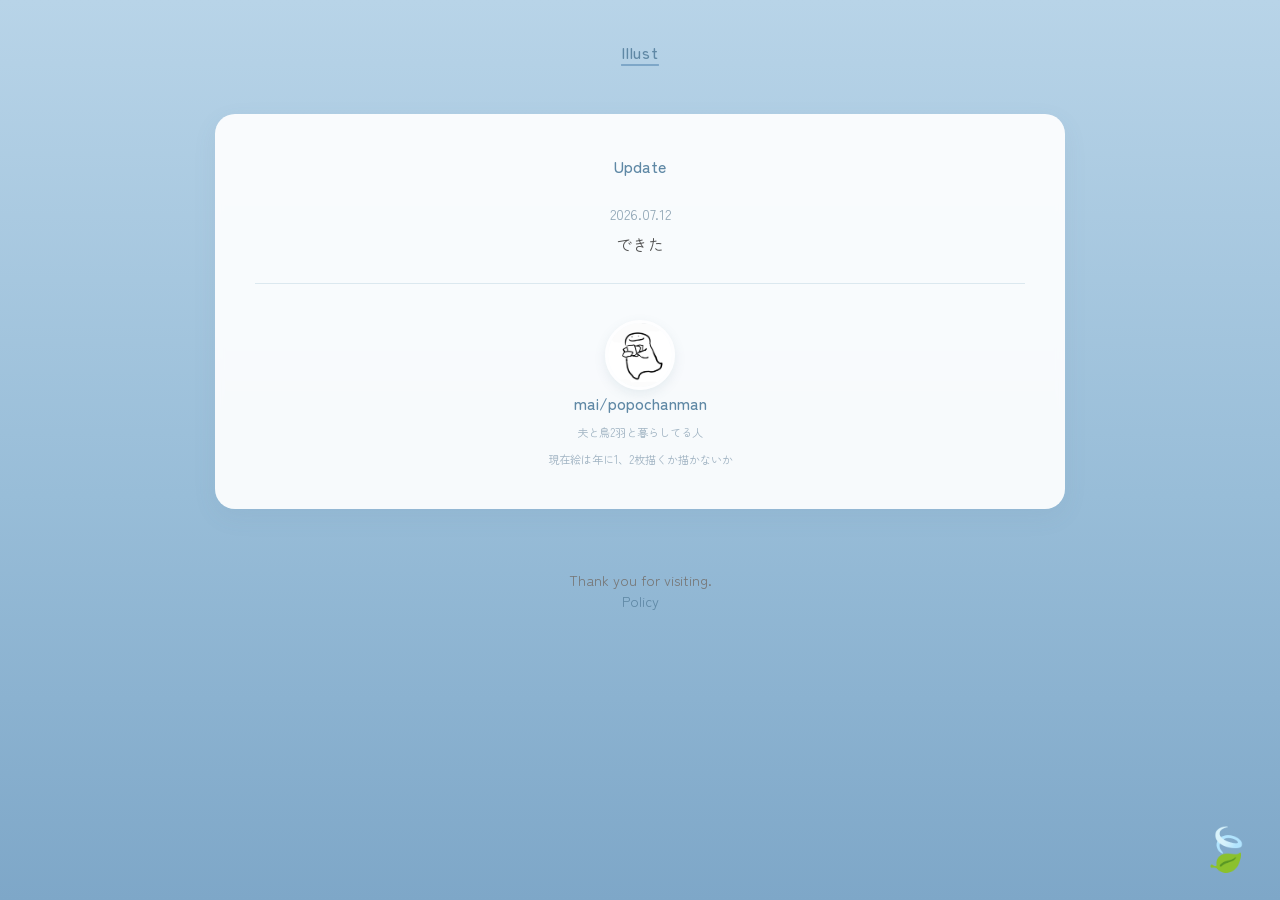
<file: index.html>
<!DOCTYPE html>
<html lang="ja">
<head>

<meta name="robots" content="index,follow,noimageai,noai">

    <meta name="robots" content="max-image-preview:large">
    

    
    <meta charset="UTF-8">
    <meta name="viewport" content="width=device-width, initial-scale=1.0">

    <title>My Illustration</title>

    <link rel="preconnect" href="https://fonts.googleapis.com">
    <link rel="preconnect" href="https://fonts.gstatic.com" crossorigin>
    <link href="https://fonts.googleapis.com/css2?family=Zen+Maru+Gothic:wght@400;500;700&display=swap" rel="stylesheet">

    <link rel="stylesheet" href="css/style.css">
</head>

<body>

<div class="container">

    <header>
        <nav>
            <a href="illust.html">Illust</a>
        </nav>
    </header>

    <main>

        <div class="card home-card">

            <!-- Update -->
            <section class="updates">

                <h2>Update</h2>

                <article class="update-item">
                    <p class="update-date">2026.07.12</p>
                    <p>できた</p>
                </article>

                <!--
                更新するときは、この article をコピーして追加するだけ！

                <article class="update-item">
                    <p class="update-date">2026.07.20</p>
                    <p>Added new illustrations.</p>
                </article>
                -->

            </section>

            <hr class="section-line">

            <!-- Profile -->
            <section class="profile">

<img src="images/illust/icon.jpg" alt="mai" class="profile-icon">


                <h1>mai/popochanman</h1>

<p class="profile-message">
        夫と鳥2羽と暮らしてる人
</p>
                <p class="profile-message">
        現在絵は年に1、2枚描くか描かないか
                </p>


                
            </section>

        </div>

    </main>

    <footer>

        <p>Thank you for visiting.</p>

        <p>
            <a href="policy.html">Policy</a>
        </p>

    </footer>

    

<a href="Link.html" class="leaf-link" aria-label="Linkページへ">
    🍃
</a>


</div>

</body>
</html>
</file>
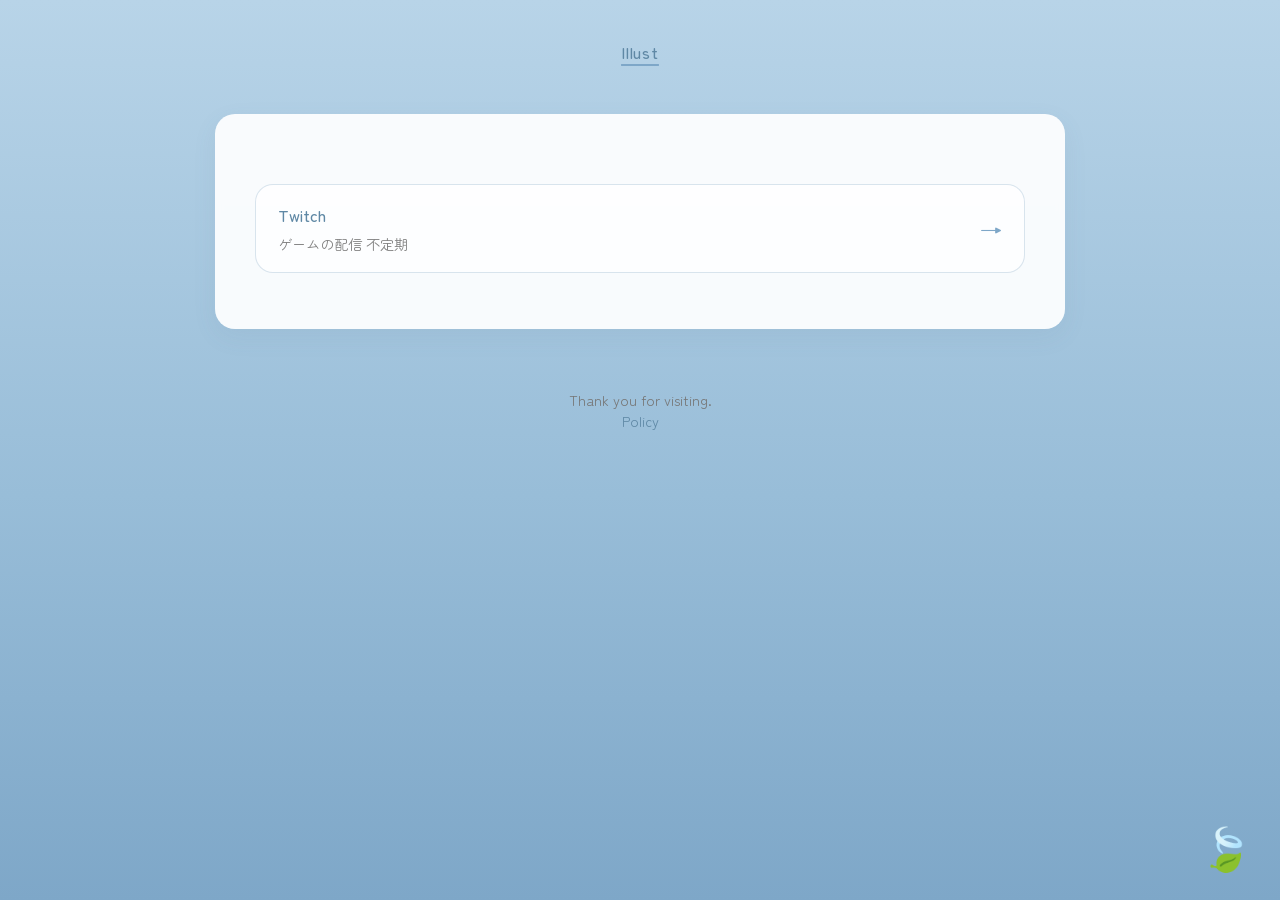
<file: Link.html>
<!DOCTYPE html>
<html lang="ja">
<head>

    <meta name="robots" content="index,follow,noimageai,noai">

    <meta name="robots" content="max-image-preview:large">
    
    <meta charset="UTF-8">
    <meta name="viewport" content="width=device-width, initial-scale=1.0">

    <title>Link | My Illustration</title>

    <link rel="preconnect" href="https://fonts.googleapis.com">
    <link rel="preconnect" href="https://fonts.gstatic.com" crossorigin>
    <link href="https://fonts.googleapis.com/css2?family=Zen+Maru+Gothic:wght@400;500;700&display=swap" rel="stylesheet">

    <link rel="stylesheet" href="css/style.css">
</head>

<body>

<div class="container">

    <header>
        <nav>
            <a href="illust.html">Illust</a>
        </nav>
    </header>

    <main>

        <section class="card">



            <section class="link-group">

               

                <a href="https://www.twitch.tv/popochanman_" class="link-card">

                    <div>
                        <h4>Twitch</h4>
                        <p>ゲームの配信 不定期</p>
                    </div>

                    <span class="visit">→</span>

                </a>

            </section>

        </section>

    </main>

    <footer>

        <p>Thank you for visiting.</p>

        <p>
            <a href="policy.html">Policy</a>
        </p>

    </footer>

    <!-- Homeへ戻る -->
    <a href="index.html" class="leaf-link" aria-label="Homeへ戻る">
        🍃
    </a>

</div>

</body>
</html>
</file>
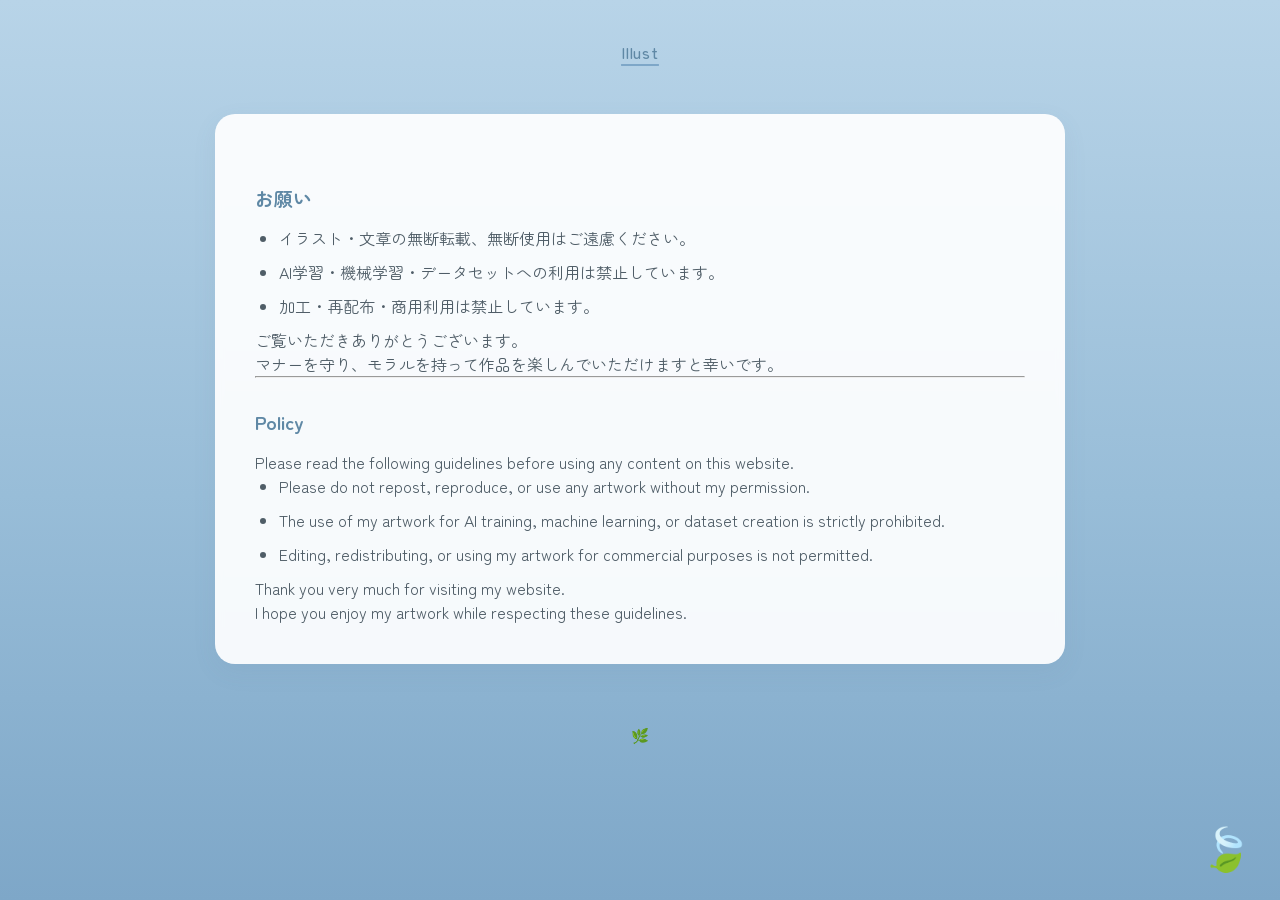
<file: policy.html>
<!DOCTYPE html>
<html lang="ja">
<head>


    <meta name="robots" content="index,follow,noimageai,noai">

    <meta name="robots" content="max-image-preview:large">
    
    <meta charset="UTF-8">
    <meta name="viewport" content="width=device-width, initial-scale=1.0">

    <title>Policy | My Illustration</title>

    <link rel="preconnect" href="https://fonts.googleapis.com">
    <link rel="preconnect" href="https://fonts.gstatic.com" crossorigin>
    <link href="https://fonts.googleapis.com/css2?family=Zen+Maru+Gothic:wght@400;500;700&display=swap" rel="stylesheet">

    <link rel="stylesheet" href="css/style.css">
</head>

<body>

<div class="container">

    <header>
        <nav>
            <a href="illust.html">Illust</a>
        </nav>
    </header>

    <main>

        <section class="card">

            <h3>お願い</h3>

            <ul class="policy-list">
                <li>イラスト・文章の無断転載、無断使用はご遠慮ください。</li>
                <li>AI学習・機械学習・データセットへの利用は禁止しています。</li>
                <li>加工・再配布・商用利用は禁止しています。</li>

            </ul>

            <p>
                ご覧いただきありがとうございます。<br>
                マナーを守り、モラルを持って作品を楽しんでいただけますと幸いです。
            </p>

            <hr>

            <h3>Policy</h3>

            <p>
                Please read the following guidelines before using any content on this website.
            </p>

            <ul class="policy-list">
                <li>Please do not repost, reproduce, or use any artwork without my permission.</li>
        
                <li>The use of my artwork for AI training, machine learning, or dataset creation is strictly prohibited.</li>
                <li>Editing, redistributing, or using my artwork for commercial purposes is not permitted.</li>
            
            </ul>

            <p>
                Thank you very much for visiting my website.<br>
                I hope you enjoy my artwork while respecting these guidelines.
            </p>

        </section>

    </main>

    <footer>

        <p>🌿</p>
 

    </footer>

   
    
    
    <a href="Link.html" class="leaf-link" aria-label="Linkページへ">
    🍃
</a>


</div>

</body>
</html>
</file>
<file: css/style.css>
/* =====================================
   Reset
===================================== */

* {
    margin: 0;
    padding: 0;
    box-sizing: border-box;
}

/* =====================================
   Body
===================================== */

body {
    margin: 0;
    font-family: "Zen Maru Gothic", sans-serif;

    background: linear-gradient(
        180deg,
        #b8d4e8 0%,
        #98bdd8 55%,
        #7ea7c8 100%
    );

    color: #4f5d67;
    min-height: 100vh;
}

.container {
    width: 90%;
    max-width: 1000px;
    margin: 0 auto;
    padding: 40px 20px;
}




/* =====================================
   Navigation
===================================== */

nav {
    display: flex;
    justify-content: center;
    gap: 40px;
    margin-bottom: 50px;
}


nav a {
    color: #5f88a5;
    text-decoration: underline;
    text-decoration-color: #7ea7c8;
    text-decoration-thickness: 1.5px;
    text-underline-offset: 5px;

    font-weight: 500;
    letter-spacing: 0.05em;

    transition: all 0.3s ease;
}


nav a:hover {
    color: #476c87;
}

/* =====================================
   Card
===================================== */

.card {
    background: rgba(255, 255, 255, 0.92);
    backdrop-filter: blur(4px);

    border-radius: 20px;

    padding: 40px;

    max-width: 850px;

    margin: 0 auto 40px;

    box-shadow: 0 8px 25px rgba(90, 120, 140, 0.08);
}

.card h2,
.card h3 {
    color: #5f88a5;
}

.card h2 {
    margin-bottom: 20px;
}

.card h3 {
    margin-top: 30px;
    margin-bottom: 15px;
}


/* ==========================
   Gallery
========================== */

.gallery {
    display: grid;
    grid-template-columns: repeat(4, 1fr);
    gap: 10px;
    margin-top: 20px;
}

.gallery-item {
    margin: 0;
    overflow: hidden;
    border-radius: 10px;
}

.gallery-item img {
    width: 100%;
    height: auto;
    display: block;
    border-radius: 10px;
    cursor: pointer;
    transition: transform 0.25s ease;
}

.gallery-item img:hover {
    transform: scale(1.03);
}

/* タブレット */
@media (min-width: 768px) {
    .gallery {
        grid-template-columns: repeat(5, 1fr);
        gap: 14px;
    }
}

/* パソコン */
@media (min-width: 1024px) {
    .gallery {
        grid-template-columns: repeat(6, 1fr);
        gap: 18px;
    }
}


/* =====================================
   Diary
===================================== */

.diary-post {
    padding: 24px 0;
    border-bottom: 1px solid #dbe8ef;
}

.diary-post:last-child {
    border-bottom: none;
}

.diary-post h3 {
    color: #5f88a5;
    margin-bottom: 10px;
}

/* =====================================
   Policy
===================================== */

.policy-list {
    padding-left: 1.5rem;
}

.policy-list li {
    margin-bottom: 10px;
}

/* =====================================
   Footer
===================================== */

footer {

    margin-top: 60px;

    text-align: center;

    color: #777;

    font-size: .9rem;
}

footer a {

    color: #5f88a5;

    text-decoration: none;
}

footer a:hover {

    text-decoration: underline;
}

/* =====================================
   Leaf
===================================== */

.leaf-link {

    position: fixed;

    right: 28px;
    bottom: 24px;

    font-size: 42px;

    text-decoration: none;

    transition: .3s ease;

    z-index: 999;
}

.leaf-link:hover {

    transform: scale(1.2) rotate(-8deg);
}



/* =====================================
   Smartphone
===================================== */

@media (max-width: 768px) {

    .container {
        width: 95%;
        padding: 20px 10px;
    }

    nav {
        gap: 22px;
        margin-bottom: 35px;
        flex-wrap: wrap;   /* メニューが収まりきらない場合は折り返す */
    }

    .gallery {
        grid-template-columns: repeat(4, 1fr);
        gap: 8px;
    }

    .card {
        padding: 28px;
    }

    .home-card {
        padding: 65px 25px;
    }

    .home-card h1 {
        font-size: 1.8rem;
    }

    .home-message {
        font-size: 1rem;
    }

    .leaf-link {
        right: 20px;
        bottom: 18px;
        font-size: 36px;
    }

}



/* =====================================
   Home
===================================== */

.home-card {
    text-align: center;
}

.profile h1 {
    color: #5f88a5;
    font-size: 1rem;
    font-weight: 500;
    margin: 0;
}

.section-line {
    border: none;
    border-top: 1px solid #dbe8ef;
    margin: 0 auto 36px;
    width: 100%;
}


.section-line {
    border: none;
    border-top: 1px solid #dbe8ef;
    margin: 0 auto 36px;
    width: 100%;
}


.updates {
    text-align: center;
}

.updates h2 {
    color: #5f88a5;
    font-size: 1rem;
    font-weight: 500;
    margin-bottom: 25px;
}

.update-item {
    margin-bottom: 24px;
}

.update-date {
    font-size: 0.9rem;
    color: #8fa5b5;
    margin-bottom: 6px;
}


.update-item p:last-child {
    color: #505050;
    line-height: 1.8;
    margin-bottom: 20px;
}


.profile-icon {
    width: 70px;
    height: 70px;
    border-radius: 50%;
    object-fit: cover;
    object-position: center top;

    display: block;
    margin: 0 auto 1px;

    border: 3px solid rgba(255,255,255,0.8);
    box-shadow: 0 4px 12px rgba(90,120,140,.12);
}

.profile-message {
    margin-top: 8px;
    font-size: 0.7rem;
    line-height: 1.7;
    color: #9fb2c1;
    text-align: center;
   }
   



   

/* ---------- Link ---------- */

.link-group{
    margin-top: 30px;
}

.link-group h3{
    color: #5f88a5;
    font-size: 1rem;
    font-weight: 500;
    margin-bottom: 18px;
}

.link-card{
    display: flex;
    justify-content: space-between;
    align-items: center;

    background: rgba(255,255,255,.72);

    border: 1px solid rgba(170,195,215,.45);

    border-radius: 18px;

    padding: 18px 22px;

    margin-bottom: 16px;

    text-decoration: none;

    color: #505050;

    transition: .25s;
}

.link-card:hover{

    transform: translateY(-3px);

    background: rgba(255,255,255,.92);

    box-shadow: 0 8px 20px rgba(80,110,130,.12);

}

.link-card h4{

    margin: 0 0 6px;

    color: #5f88a5;

    font-size: 1rem;

    font-weight: 500;

}

.link-card p{

    margin: 0;

    font-size: .9rem;

    color: #808080;

}

.visit{

    font-size: 1.4rem;

    color: #7ea7c8;

    transition: .25s;

}

.link-card:hover .visit{

    transform: translateX(6px);

}


   /* ==========================
   Image Protection
========================== */

.gallery img,
.profile-icon {
    -webkit-user-drag: none;
    user-select: none;
    -webkit-touch-callout: none;
}
   
   
.gallery img,
.profile-icon {
    -webkit-user-drag: none;
    user-drag: none;
    -webkit-touch-callout: none;
    user-select: none;
}
</file>
